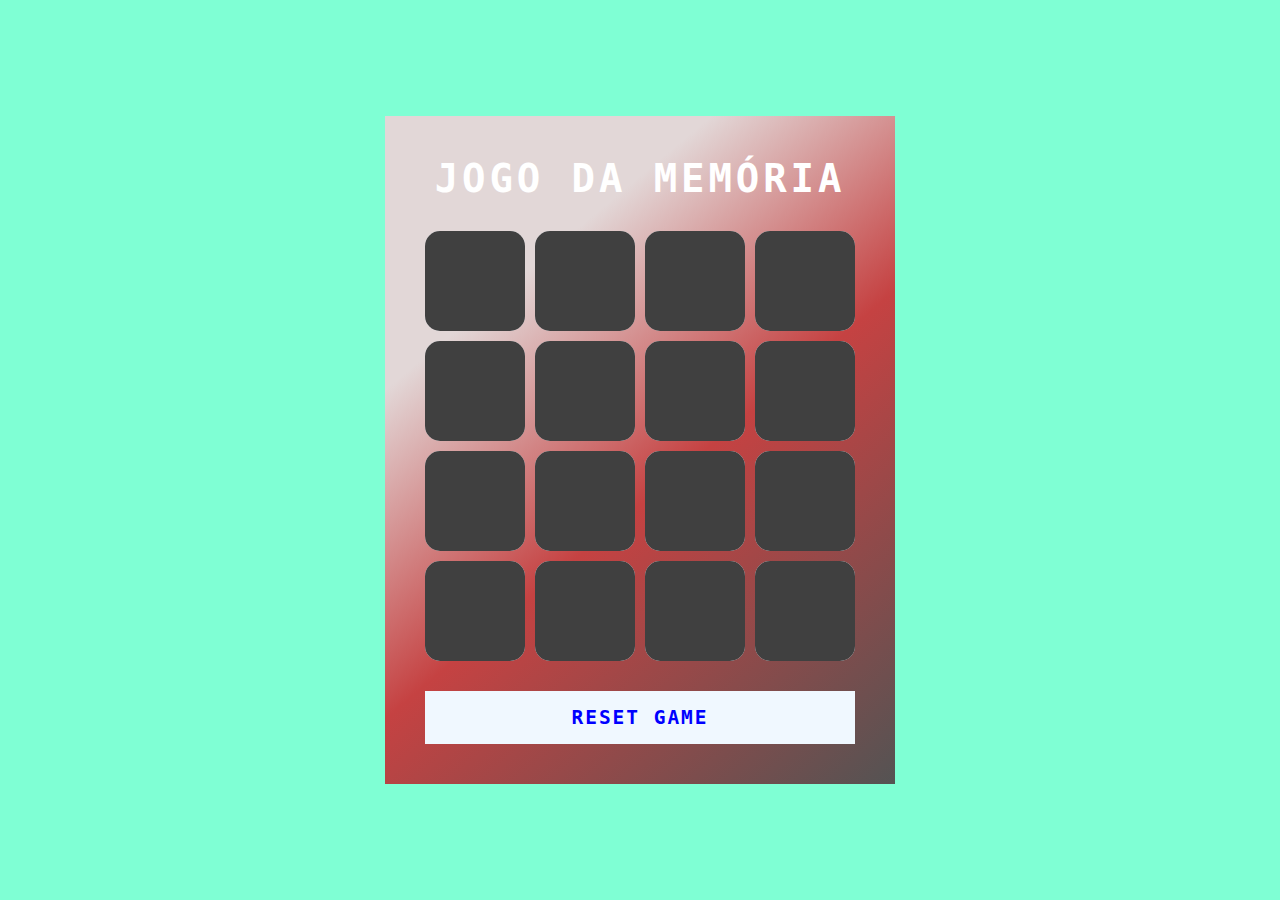
<file: Jogo da Memoria/index.html>
<!DOCTYPE html>
<html lang="pt-br">
<head>
    <meta charset="UTF-8">
    <meta name="viewport" content="width=device-width, initial-scale=1.0">
    <title>Jogo da Memória</title>
    <link rel="stylesheet" href="./src/styles/reset.css">
    <link rel="stylesheet" href="./src/styles/main.css">
</head>
<body>
    <div class="container">
        <h2>JOGO DA MEMÓRIA</h2>
        <div class="game"></div>
        <button class="reset" onclick="window.location.reload()">RESET GAME</button>
    </div>
    <script src="./src/scripts/engine.js" defer></script>
</body>
</html>
</file>
<file: Jogo da Memoria/src/styles/main.css>
body {
    display: flex;
    justify-content: center;
    align-items: center;
    min-height: 100vh;
    background: aquamarine;
    user-select: none;
}

.container {
    position: relative;
    display: flex ;
    flex-direction: column;
    justify-content: center;
    align-items: center;
    gap: 30px;
    background: linear-gradient(320deg,
     rgb(84, 83, 83) 0%,
     rgb(197, 66, 66) 45%,
     rgb(226, 215, 215) 75%
    );
    padding: 40px; 
}

h2 {
    font-size: 3em;
    color: white;
    text-transform: uppercase;
    letter-spacing: 0.1em;
}

.reset {
    padding: 15px 20px;
    width: 100%;
    color: blue;
    background-color: aliceblue;
    border: none;
    font-size: 1.5em;
    letter-spacing: 0.1em;
    text-transform: uppercase;
    cursor: pointer;
    font-weight: 600;
}

.reset:focus {
    color: white;
    background-color: black;
}

.game {
    width: 430px;
    height: 430px;
    display: flex;
    flex-wrap: wrap;
    gap: 10px;
    transform-style: preserve-3d;
    perspective: 500px;
}

.item {
    position: relative;
    width: 100px;
    height: 100px;
    display: flex;
    align-items: center;
    justify-content: center;
    background-color: aliceblue;
    font-size: 3em;
    transform: rotateY(180deg);
    transition: 0.25s;
    border-radius: 15%;
}
.item::after {
    content: "";
    position: absolute;
    inset: 0;
    background: #404040;
    transition: 0.25s;
    transform: rotateY(0deg);
    backface-visibility: hidden;
    border-radius: 15%;
}
.item.boxOpen {
    transform: rotateY(0deg);
}
.boxOpen::after, .boxMatch::after {
    transform: rotateY(180deg);
}
</file>
